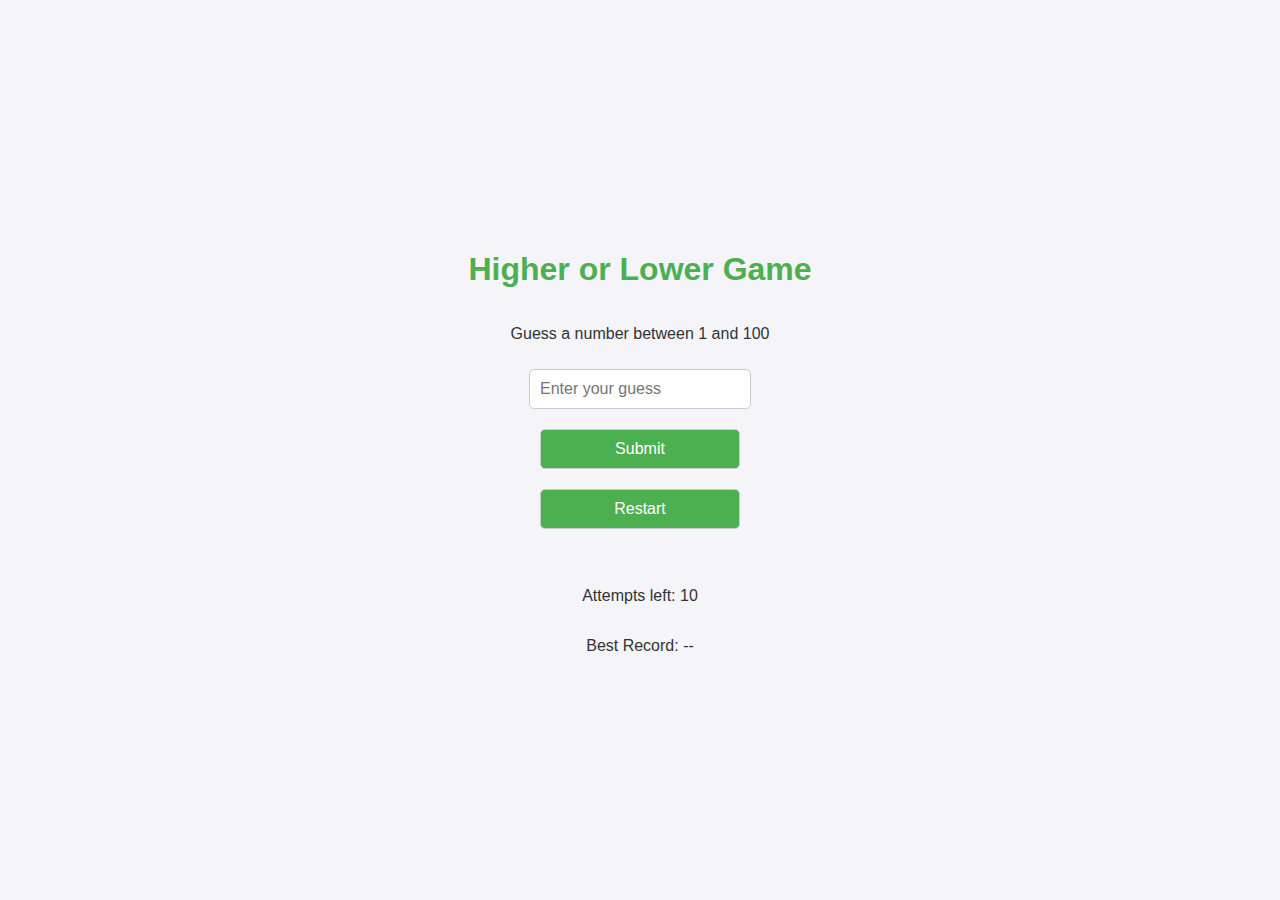
<file: index.html>
<!DOCTYPE html>
<html lang="en">
<head>
    <meta charset="UTF-8">
    <meta name="viewport" content="width=device-width, initial-scale=1.0">
    <title>Higher or Lower Game</title>
    <link rel="stylesheet" href="styles.css">
</head>
<body>

    <div class="container">
        <h1>Higher or Lower Game</h1>
        <p>Guess a number between 1 and 100</p>
        
        <input type="number" id="guess" placeholder="Enter your guess" min="1" max="100">
        <button id="submit" onclick="checkGuess()">Submit</button>
        <button id="restart" onclick="restartGame()">Restart</button>

        <p id="message"></p>
        <p id="attempts">Attempts left: 10</p>
        <p id="record">Best Record: --</p>
    </div>

    <!-- Load the external JavaScript file -->
    <script src="game.js"></script>

</body>
</html>
</file>
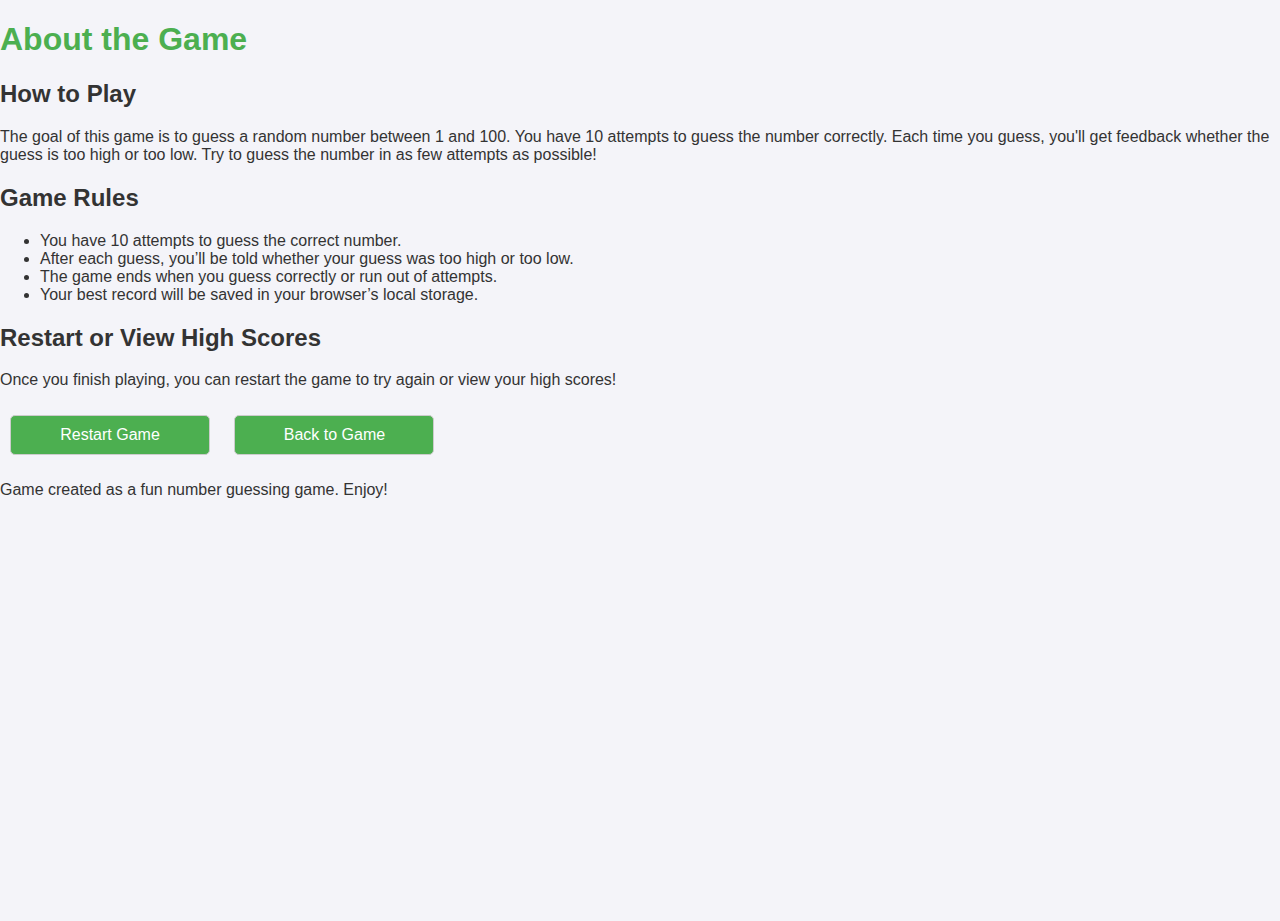
<file: aboutgame.html>
<!DOCTYPE html>
<html lang="en">
<head>
    <meta charset="UTF-8">
    <meta name="viewport" content="width=device-width, initial-scale=1.0">
    <title>About Game</title>
    <link rel="stylesheet" href="styles.css">
</head>
<body>
    <header>
        <h1>About the Game</h1>
    </header>

    <main>
        <section>
            <h2>How to Play</h2>
            <p>The goal of this game is to guess a random number between 1 and 100. You have 10 attempts to guess the number correctly. Each time you guess, you'll get feedback whether the guess is too high or too low. Try to guess the number in as few attempts as possible!</p>
        </section>

        <section>
            <h2>Game Rules</h2>
            <ul>
                <li>You have 10 attempts to guess the correct number.</li>
                <li>After each guess, you’ll be told whether your guess was too high or too low.</li>
                <li>The game ends when you guess correctly or run out of attempts.</li>
                <li>Your best record will be saved in your browser’s local storage.</li>
            </ul>
        </section>

        <section>
            <h2>Restart or View High Scores</h2>
            <p>Once you finish playing, you can restart the game to try again or view your high scores!</p>
            <button onclick="window.location.href = 'index.html';">Restart Game</button>
            <button onclick="window.location.href = 'index.html';">Back to Game</button>
        </section>
    </main>

    <footer>
        <p>Game created as a fun number guessing game. Enjoy!</p>
    </footer>
</body>
</html>
</file>
<file: styles.css>
/* Ensure html and body behave as a single unit */
html, body {
    height: 100%; 
    margin: 0;
    padding: 0;
    font-family: Arial, sans-serif;
    background-color: #f4f4f9;
    color: #333;
}

.container {
    display: flex;
    flex-direction: column;
    justify-content: center; /* Center vertically */
    align-items: center; /* Center horizontally */
    height: 100vh; /* Take up full viewport height */
}

h1 {
    color: #4CAF50;
}

input, button {
    padding: 10px;
    margin: 10px;
    font-size: 16px;
    border-radius: 5px;
    border: 1px solid #ccc;
    width: 200px;
}

button {
    background-color: #4CAF50;
    color: white;
    cursor: pointer;
    transition: background 0.3s ease;
}

button:hover {
</file>
